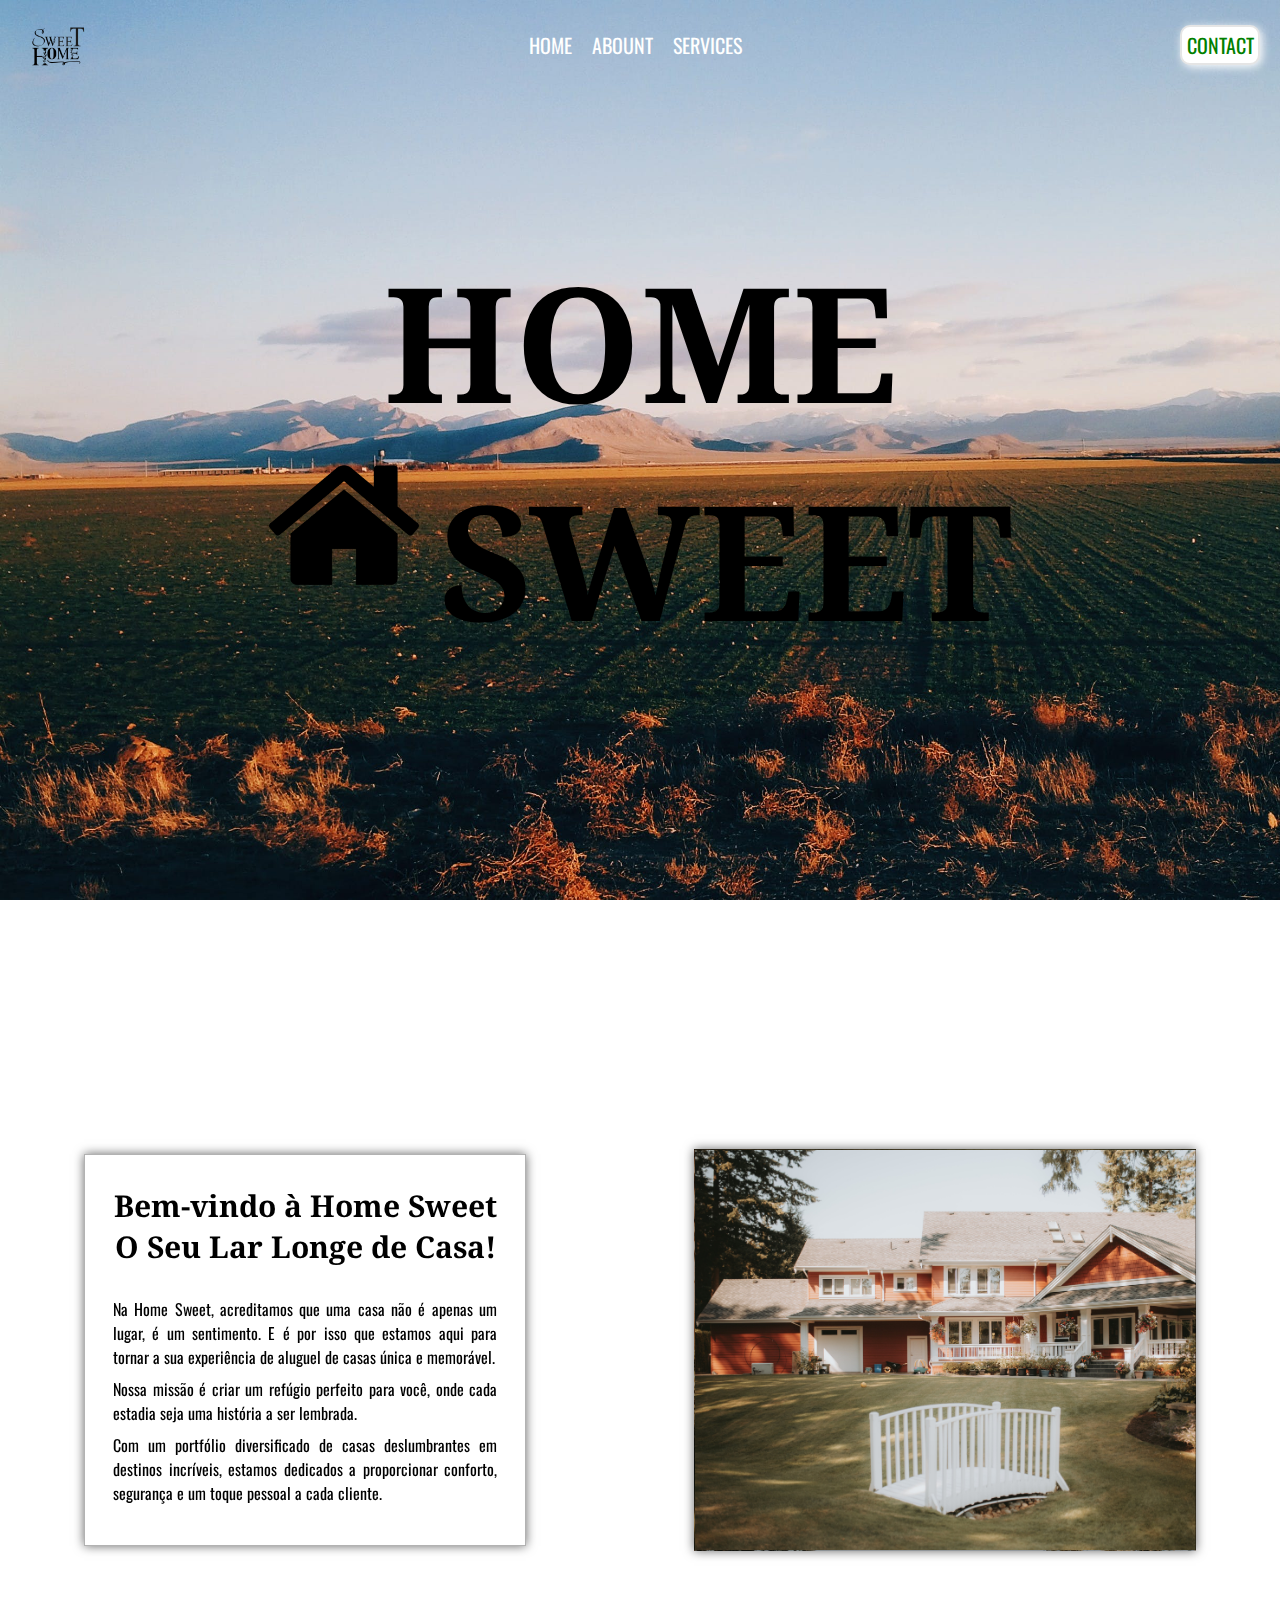
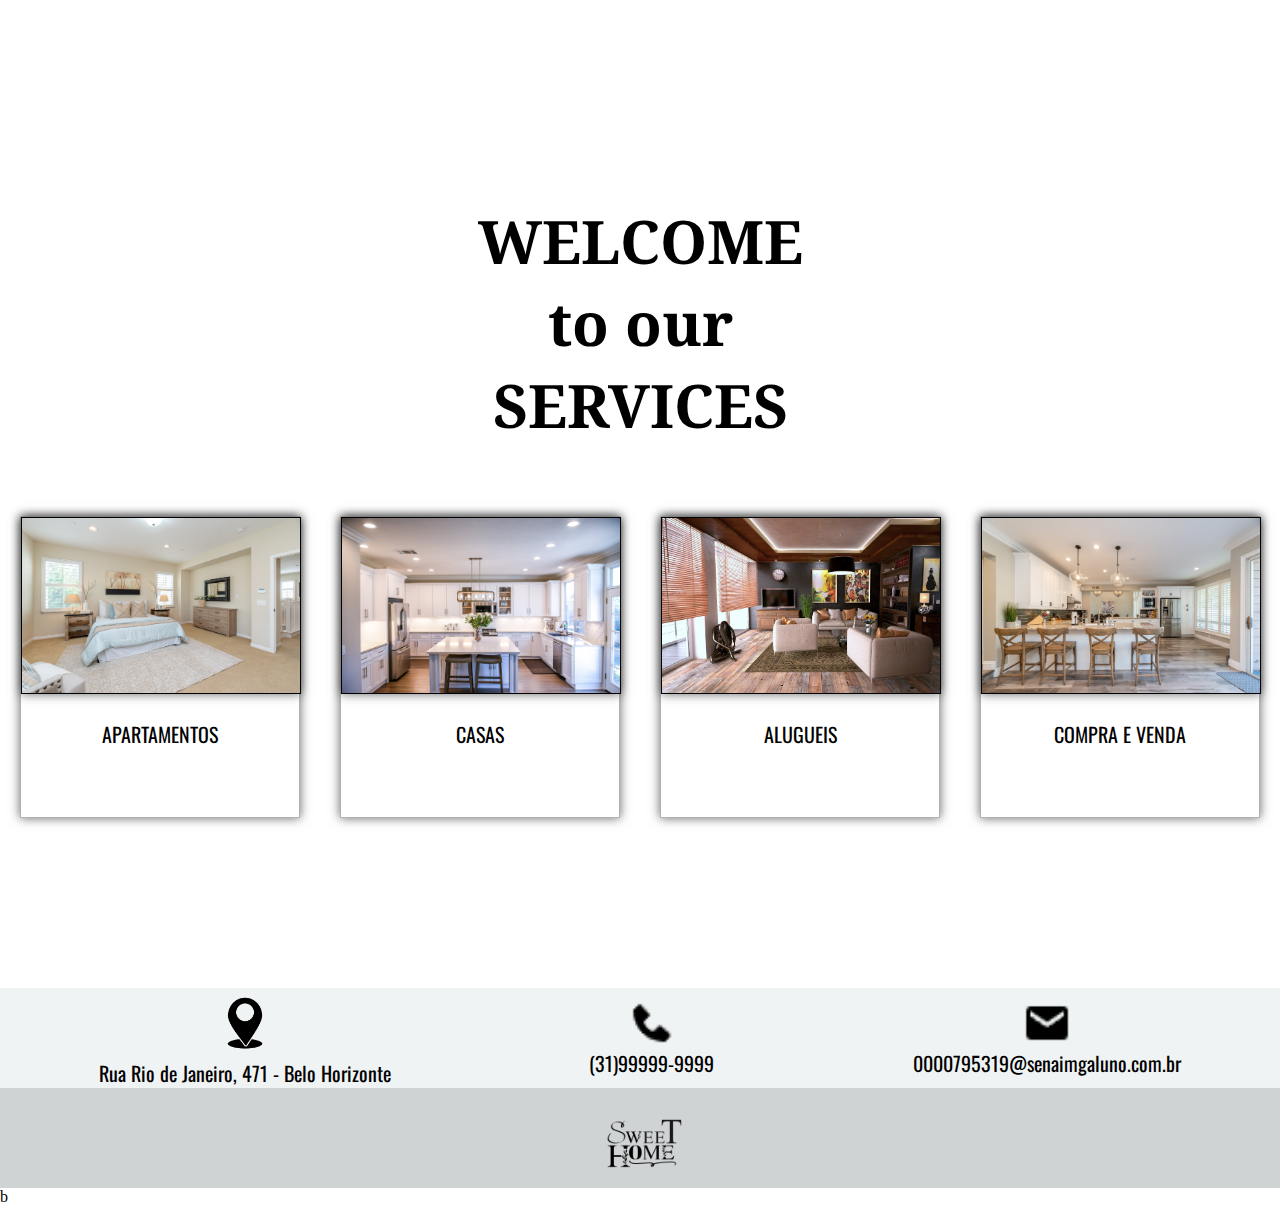
<file: index.html>
<!DOCTYPE html>
<html lang="en">

<head>
    <meta charset="UTF-8">
    <link rel="stylesheet" href="style-index.css">
    <link rel="preconnect" href="https://fonts.googleapis.com">
    <link rel="preconnect" href="https://fonts.gstatic.com" crossorigin>
    <link href="https://fonts.googleapis.com/css2?family=Noto+Serif:ital@1&family=Oswald:wght@300&display=swap"
        rel="stylesheet">
    <title>HOME SWEET</title>
</head>

<body>

    <header>
        <div class="icon">
            <a href=""><img src="img/sweet home.png" alt="logo HOME SWEET"></a>
        </div>
        <nav>
            <ul>
                <li><a href="" class="navigation">HOME</a></li>
                <li><a href="#ABOUNT" class="navigation">ABOUNT</a></li>
                <li><a href="#services" class="navigation">SERVICES</a></li>
            </ul>
        </nav>

        <button class="button-header">
            <a href="contact.html">CONTACT</a>
        </button>
    </header>


    <main>
        <div class="box-text">
            <div class="text-one">
                <h1>HOME</h1>
            </div>
            <div class="text-two">
                <img src="img/casa.png" alt="">
                <h1>SWEET</h1>
            </div>
        </div>

        <section class="slider-wrapper">
            <div class="ABOUNT">
                <a name="ABOUNT">
                    <h2>Bem-vindo à Home Sweet <br> O Seu Lar Longe de Casa!</h2>
                </a>

                <p class="text">
                    Na Home Sweet, acreditamos que uma casa não é apenas um lugar, é um sentimento. E é por isso que
                    estamos
                    aqui para tornar a sua experiência de aluguel de casas única e memorável.
                </p>
                <p class="text">Nossa missão é criar um refúgio perfeito para você, onde cada estadia seja uma história
                    a ser lembrada.</p>
                <p class="text">
                    Com um portfólio diversificado de casas deslumbrantes em destinos incríveis, estamos dedicados a
                    proporcionar conforto, segurança e um toque pessoal a cada cliente.
                </p>

            </div>
            <div class="slider">
            </div>

        </section>

        <div class="welcome">
            <a name="services" id="services"></a><h2>WELCOME<br> to our <br> SERVICES</h2></a>
        </div>

        <section class="box-item">
            <div class="box-general">
                <div class="item box-1"></div>
                <div class="item-text">
                    <p>APARTAMENTOS</p>
                </div>
            </div>

            <div class="box-general">
                <div class="item box-2"></div>
                <div class="item-text">
                    <p>CASAS</p>
                </div>
            </div>

            <div class="box-general">
                <div class="item box-3"></div>
                <div class="item-text">
                    <p>ALUGUEIS</p>
                </div>
            </div>

            <div class="box-general">
                <div class="item box-4"></div>
                <div class="item-text">
                    <p>COMPRA E VENDA</p>
                </div>
            </div>
        </section>
    </main>

    <footer>
        <div class="footer">
            <section class="footer-part1">
                <div class="location">
                    <img src="img/location.png" alt="location">
                    <p>Rua Rio de Janeiro, 471 - Belo Horizonte</p>
                </div>
                <div class="phone">
                    <img src="img/phone.png" alt="phone">
                    <p>(31)99999-9999</p>
                </div>
                <div class="email">
                    <img src="img/envelope.png" alt="email">
                    <p>0000795319@senaimgaluno.com.br</p>
                </div>
            </section>
            <section class="footer-part2">
                <a href="index.html"><img src="img/sweet home.png" alt="logo sweet home"></a>
            </section>
        </div>
    </footer>b
</body>

</html>
</file>
<file: style-index.css>
* {
    margin: 0;
    padding: 0;
}

body {
    width: 100%;
}

h1, h2{
    font-family: 'Noto Serif', Arial, Helvetica, sans-serif;
}

#services {
    font-family: 'Noto Serif', Arial, Helvetica, sans-serif;
    font-size: 30px;
}

a, p{
    font-size: 20px;
    font-family: 'Oswald', Arial, Helvetica, sans-serif;
}

header {
    width: 100%;
    height: 10vh;
    display: flex;
    flex-wrap: wrap;
    justify-content: space-between;
    align-items: center;
    position: absolute;
    z-index: 1;
}

.icon {
    margin-left: 20px;
    display: flex;
}

.icon>a>img {
    width: 70px;
    height: 80px;
}

nav ul {
    display: flex;
    list-style-type: none;
}

nav li {
    margin: 10px;
    color: #FFF;

}

.navigation {
    color: #FFF;
    text-decoration: none;
    transition: transform 150ms linear;
}

.navigation:hover {
    color: green;
}

nav>ul>li:hover {
    transform: scale(1.2);
}

.button-header {
    width: 80px;
    height: 40px;
    margin-right: 20px;
    padding: 8px;
    background-color: #FFF;
    border: 2px solid rgba(0, 0, 0, .1);
    box-shadow: 2px 2px 10px rgba(255, 255, 255, 1);
    border-radius: 10px;
    transition: transform 150ms linear;
    display: flex;
    align-items: center;
    justify-content: center;
}

.button-header:hover {
    background-color: #FFF;
    transform: scale(1.08);

}

.button-header a {
    text-decoration: none;
    color: green;
}

.box-text {
    width: 100%;
    height: 100vh;
    display: flex;
    flex-direction: column;
    align-items: center;
    justify-content: center;
    background-image: url(img/camp.jpg);
    background-size: cover;
    background-repeat: no-repeat;
}

.text-one {
    font-size: 80px;
}

.text-two {
    font-size: 80px;
    display: flex;

}

.text-two img {
    width: 150px;
    height: 150px;
    margin-right: 20px;

}

.slider-wrapper {
    position: relative;
    width: 100%;
    height: 100vh;
    display: flex;
    align-items: center;
    justify-content: center;
    justify-content: space-around;
}

.slider {
    width: 500px;
    height: 400px;
    background-image: url(img/slide-1.jpg);
    background-size: cover;
    animation-name: slide;
    animation-duration: 4s;
    animation-iteration-count: infinite;
    animation-direction: alternate;
    box-shadow: 0 0 10px rgb(0, 0, 0, .6);
    border: 1px solid rgba(0, 0, 0, .3);
    backdrop-filter: blur(20px);
}

@keyframes slide {
    0% {
        background-image: url(img/slide-2.jpg);
    }

    0% {
        background-image: url(img/slide-3.jpg);
    }

    0% {
        background-image: url(img/slide-4.jpg);
    }

    0% {
        background-image: url(img/slide-5.jpg);
    }
}

.ABOUNT {
    border: 2px solid #000;
    width:400px;
    height: 350px;
    background: transparent;
    border: 1px solid rgba(0, 0, 0, .3);
    backdrop-filter: blur(20px);
    box-shadow: 0 0 10px rgb(0, 0, 0, .6);
    padding: 20px;
}

.ABOUNT h2 {
    text-align: center;
    font-size: 30px;
    margin-bottom: 30px;
    margin-top: 10px;
}

.text {
    text-align: justify;
    margin: 8px;
    font-size: 16px;
}

.welcome {
    font-size: 40px;
    text-align: center;
    margin-bottom: 50px;
}

.services {
    border: 1px solid #000;
    width: 250px;
    height: 350px;
}

.box-item {
    display: flex;
    flex-wrap: nowrap;
}

.box-general {
    width: 300px;
    height: 300px;
    margin: 20px;
    border: 1px solid rgba(0, 0, 0, .3);
    box-shadow: 0 0 10px rgb(0, 0, 0, .6);
}

.item {
    width: 100%;
    height: 50%;
}

.box-1 {
    background-image: url(img/comod-1.jpg);
    background-size: 100%;
    background-repeat: no-repeat;
}

.box-2 {
    background-image: url(img/comod-2.jpg);
    background-size: 100%;
    background-repeat: no-repeat;
}

.box-3 {
    background-image: url(img/comod-3.jpg);
    background-size: cover;
    background-repeat: no-repeat;
}

.box-4 {
    background-image: url(img/comod-4.jpg);
    background-size: 100%;
    background-repeat: no-repeat;
}

.item {
    width: 100%;
    height: 175px;
    border: 1px solid rgba(0, 0, 0, 1);
    box-shadow: 0 0 10px rgb(0, 0, 0, .6);
}

.item-text {
    text-align: center;
    font-size: 24px;
    margin-top: 25px;
}

.footer-part1 {
    width: 100%;
    height: 100px;
    background-color: #F0F3F4  ;
    display: flex;
    align-items: center;
    justify-content: space-around;
}

.footer-part2 {
    width: 100%;
    height: 100px;
    background-color: #D0D3D4 ;
}

footer {
    margin-top: 150px;
}

.location {
    display: flex;
    flex-direction: column;
    align-items: center;
}

.location img {
    width: 70px;
}

.email {
    display: flex;
    flex-direction: column;
    align-items: center;
}

.phone {
    display: flex;
    flex-direction: column;
    align-items: center;
}

.phone img {
    width: 50px;
}

.email img {
    width: 50px;
}

.footer-part2 img{
    width: 100px;
    height: 100%;
    margin-left: 50%;
    transform: translate(-50%);
}
</file>
